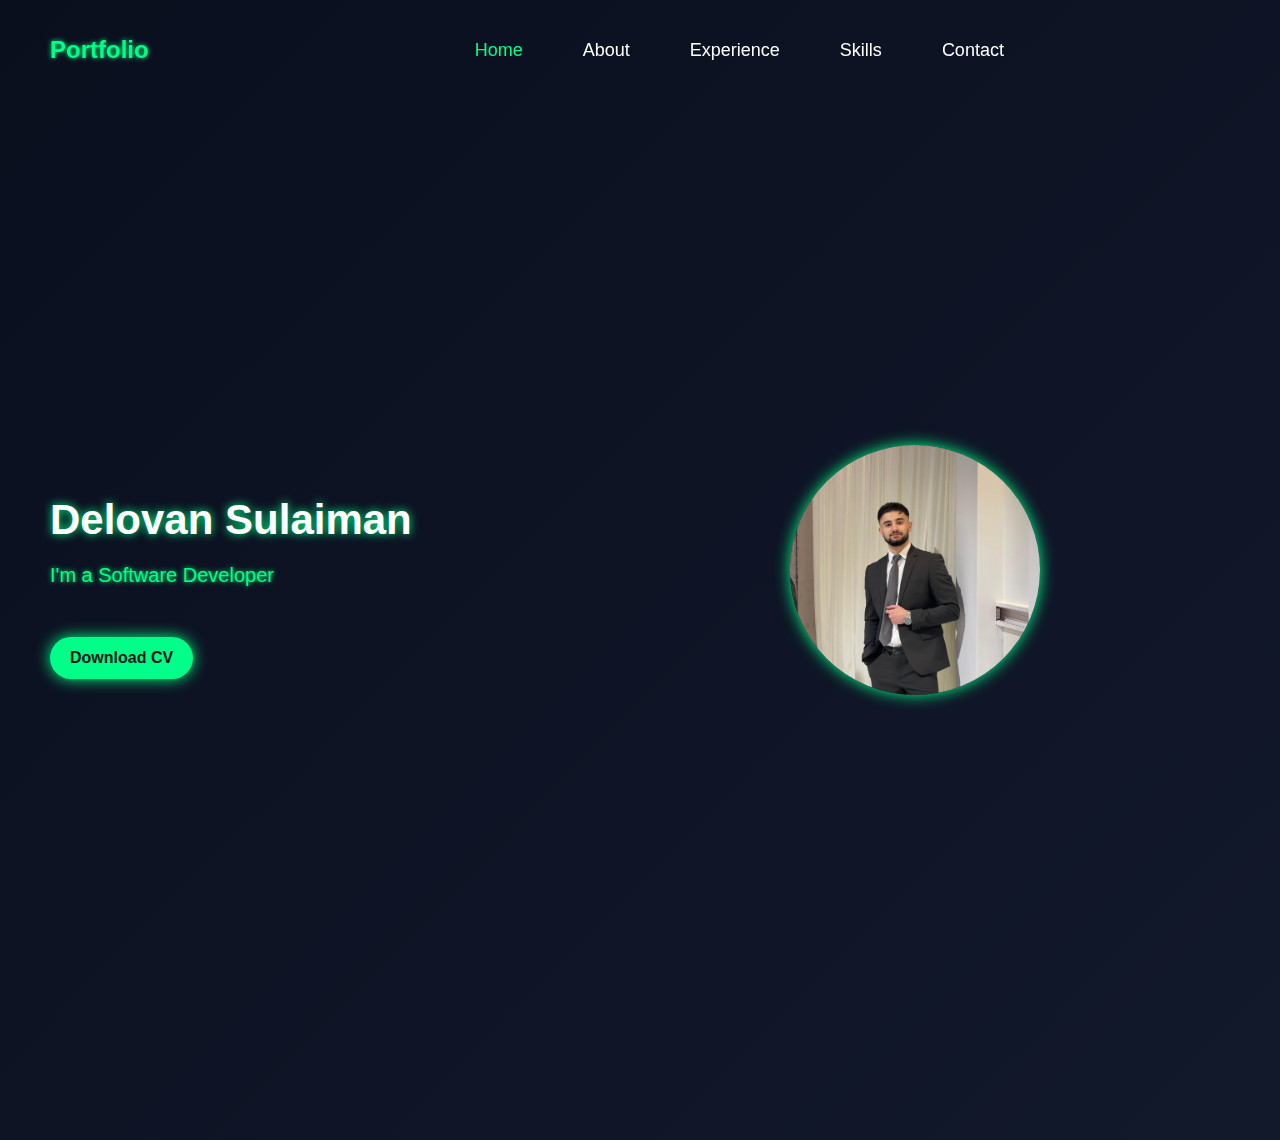
<file: index.html>
<!DOCTYPE html>
<html lang="en">
<head>
    <meta charset="UTF-8">
    <meta name="viewport" content="width=device-width, initial-scale=1.0">
    <title>Delovan Sulaiman - Portfolio</title>
    <link rel="stylesheet" href="styles.css">
    
</head>
<script defer src="script.js"></script>
<body>
    <header>
        <div class="menu-toggle" onclick="toggleMenu()">
            <div></div>
            <div></div>
            <div></div>
        </div>        
        <nav>
            <h1 class="logo">Portfolio</h1>
            <ul>
                <li><a href="index.html" class="active">Home</a></li>
                <li><a href="about.html">About</a></li>
                <li><a href="experience.html">Experience</a></li>
                <li><a href="skills.html">Skills</a></li>
                <li><a href="contact.html">Contact</a></li>
            </ul>
        </nav>
    </header>

    <section id="home" class="hero">
        <div class="hero-content">
            <h2>Delovan Sulaiman</h2>
            <p class="role">I'm a <span class="highlight">Software Developer</span></p>
            <a href="Delovan_Sulaiman_-_Software_Developer (2).pdf" class="btn" download>Download CV</a>
        </div>
        <div class="hero-image">
            <img src="profile.jpeg" alt="Delovan Sulaiman">
        </div>
    </section>
</body>
</html>
</file>
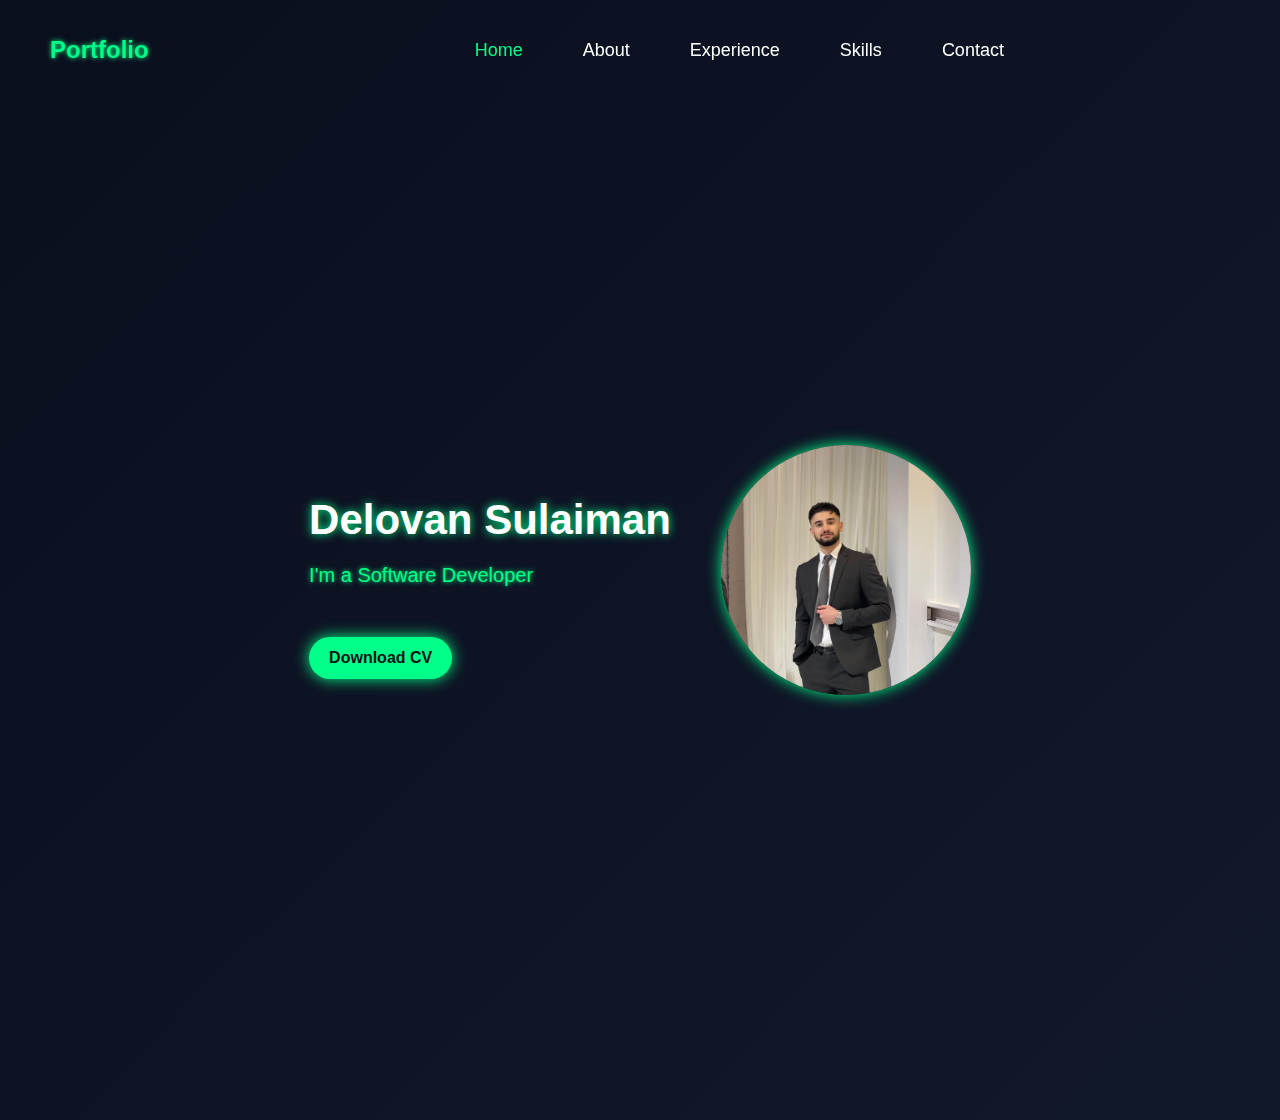
<file: public/index.html>
<!DOCTYPE html>
<html lang="en">
<head>
    <meta charset="UTF-8">
    <meta name="viewport" content="width=device-width, initial-scale=1.0">
    <title>Delovan Sulaiman - Portfolio</title>
    <link rel="stylesheet" href="styles.css">
    <script defer src="script.js"></script>
</head>
<body>
    <header>
        <div class="menu-toggle" onclick="toggleMenu()">
            <div></div>
            <div></div>
            <div></div>
        </div>        
        <nav>
            <h1 class="logo">Portfolio</h1>
            <ul>
                <li><a href="index.html" class="active">Home</a></li>
                <li><a href="about.html">About</a></li>
                <li><a href="experience.html">Experience</a></li>
                <li><a href="skills.html">Skills</a></li>
                <li><a href="contact.html">Contact</a></li>
            </ul>
        </nav>
    </header>

    <section id="home" class="hero">
        <div class="hero-content">
            <h2>Delovan Sulaiman</h2>
            <p class="role">I'm a <span class="highlight">Software Developer</span></p>
            <a href="Delovan_Sulaiman_-_Software_Developer (2).pdf" class="btn" download>Download CV</a>
        </div>
        <div class="hero-image">
            <img src="images/profile.jpeg" alt="Delovan Sulaiman">
        </div>
    </section>
</body>
</html>
</file>
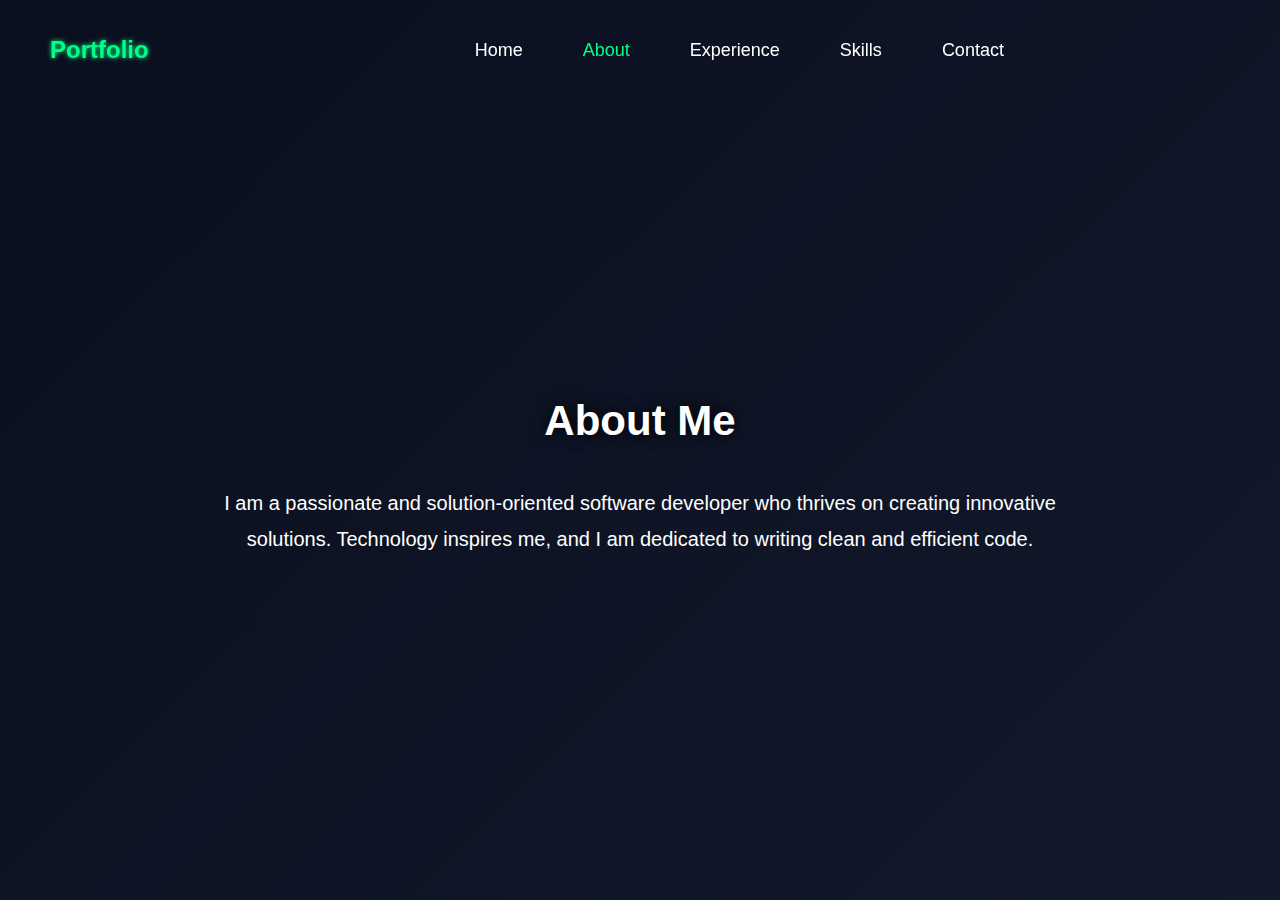
<file: about.html>
<!DOCTYPE html>
<html lang="en">
<head>
    <meta charset="UTF-8">
    <meta name="viewport" content="width=device-width, initial-scale=1.0">
    <title>About Me</title>
    <link rel="stylesheet" href="styles.css">
    
</head>
<script defer src="script.js"></script>
<body>
    <header>
        <div class="menu-toggle" onclick="toggleMenu()">
            <div></div>
            <div></div>
            <div></div>
        </div>      
        <nav>
            <h1 class="logo">Portfolio</h1>
            <ul>
                <li><a href="index.html">Home</a></li>
                <li><a href="about.html" class="active">About</a></li>
                <li><a href="experience.html">Experience</a></li>
                <li><a href="skills.html">Skills</a></li>
                <li><a href="contact.html">Contact</a></li>
            </ul>
        </nav>
    </header>

    <section class="section">
        <h2>About Me</h2>
        <p>I am a passionate and solution-oriented software developer who thrives on creating innovative solutions. 
        Technology inspires me, and I am dedicated to writing clean and efficient code.</p>
    </section>
</body>
</html>
</file>
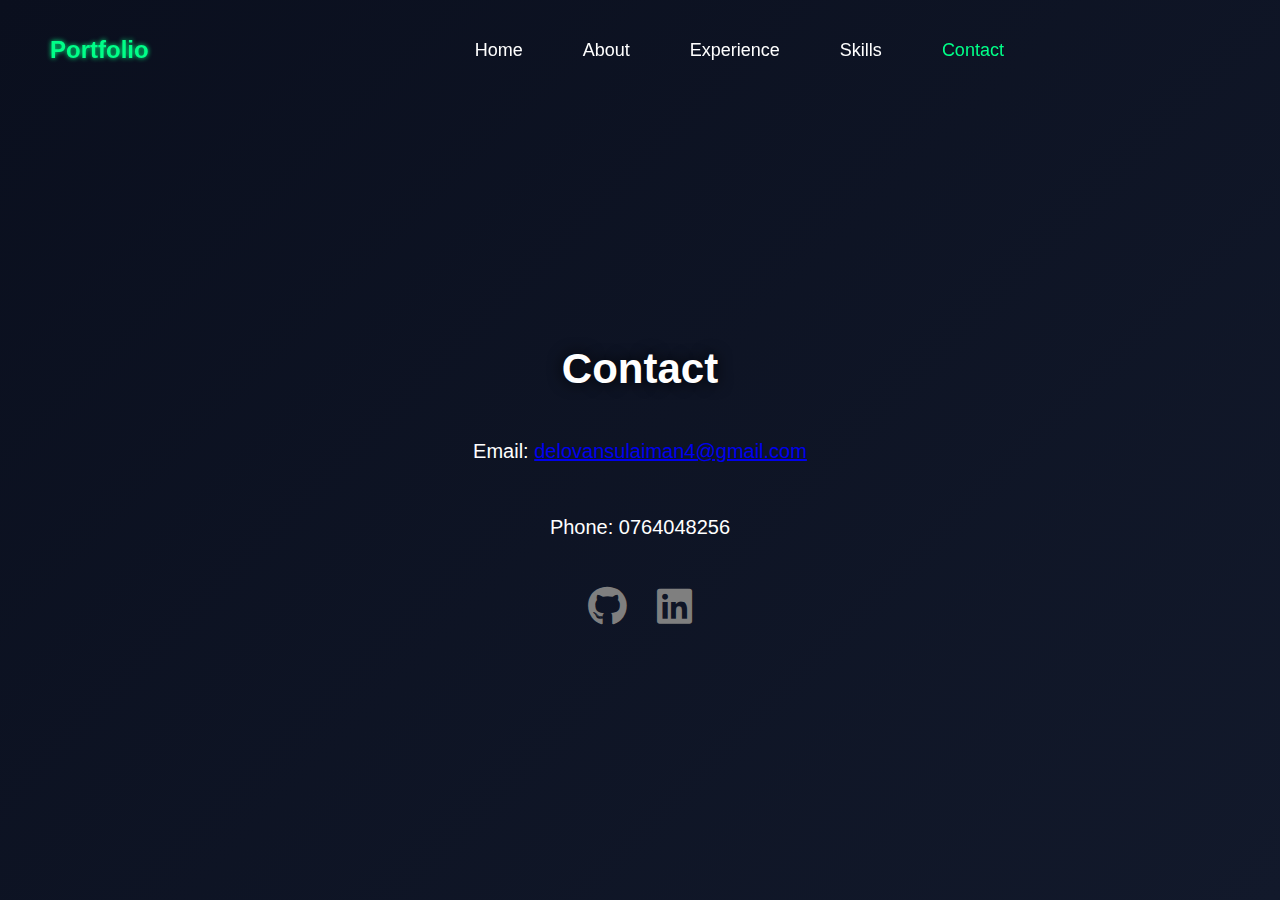
<file: contact.html>
<!DOCTYPE html>
<html lang="en">
<head>
    <meta charset="UTF-8">
    <meta name="viewport" content="width=device-width, initial-scale=1.0">
    <title>Contact - Delovan Sulaiman</title>
    <link rel="stylesheet" href="styles.css">
    <link rel="stylesheet" href="https://cdnjs.cloudflare.com/ajax/libs/font-awesome/6.0.0/css/all.min.css">
    

</head>
<script defer src="script.js"></script>
<body>
    <header>
        <div class="menu-toggle" onclick="toggleMenu()">
            <div></div>
            <div></div>
            <div></div>
        </div>      
        <nav>
            <h1 class="logo">Portfolio</h1>
            <ul>
                <li><a href="index.html">Home</a></li>
                <li><a href="about.html">About</a></li>
                <li><a href="experience.html">Experience</a></li>
                <li><a href="skills.html">Skills</a></li>
                <li><a href="contact.html" class="active">Contact</a></li>
            </ul>
        </nav>
    </header>
    
    <section class="section">
        <h2>Contact</h2>
        <p>Email: <a href="mailto:delovansulaiman4@gmail.com">delovansulaiman4@gmail.com</a></p>
        <p>Phone: 0764048256</p>

        <div class="contact-icons">
            <a href="https://github.com/Delo4x" target="_blank" title="GitHub">
                <i class="fab fa-github"></i>
            </a>
            <a href="https://www.linkedin.com/in/delovan-sulaiman-542654332/" target="_blank" title="LinkedIn">
                <i class="fab fa-linkedin"></i>
            </a>
        </div>
        
        
    </section>
</body>
</html>
</file>
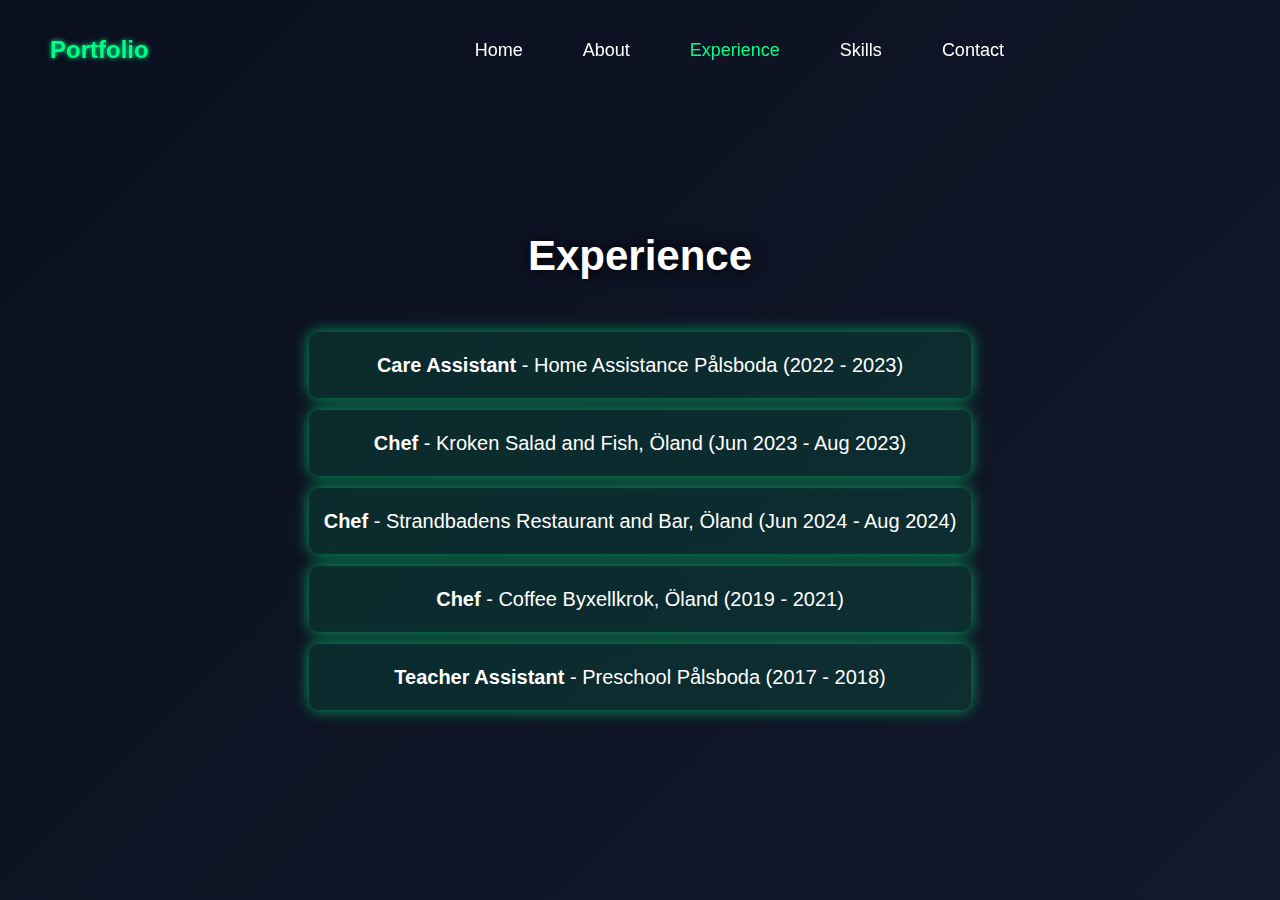
<file: experience.html>
<!DOCTYPE html>
<html lang="en">
<head>
    <meta charset="UTF-8">
    <meta name="viewport" content="width=device-width, initial-scale=1.0">
    <title>Experience - Delovan Sulaiman</title>
    <link rel="stylesheet" href="styles.css">
    
</head>
<script defer src="script.js"></script>
<body>
    <header>
        <div class="menu-toggle" onclick="toggleMenu()">
            <div></div>
            <div></div>
            <div></div>
        </div>      
        <nav>
            <h1 class="logo">Portfolio</h1>
            <ul>
                <li><a href="index.html">Home</a></li>
                <li><a href="about.html">About</a></li>
                <li><a href="experience.html" class="active">Experience</a></li>
                <li><a href="skills.html">Skills</a></li>
                <li><a href="contact.html">Contact</a></li>
            </ul>
        </nav>
    </header>
    
    <section class="section">
        <h2>Experience</h2>
        <ul>
            <li><strong>Care Assistant</strong> - Home Assistance Pålsboda (2022 - 2023)</li>
            <li><strong>Chef</strong> - Kroken Salad and Fish, Öland (Jun 2023 - Aug 2023)</li>
            <li><strong>Chef</strong> - Strandbadens Restaurant and Bar, Öland (Jun 2024 - Aug 2024)</li>
            <li><strong>Chef</strong> - Coffee Byxellkrok, Öland (2019 - 2021)</li>
            <li><strong>Teacher Assistant</strong> - Preschool Pålsboda (2017 - 2018)</li>
        </ul>
    </section>
</body>
</html>
</file>
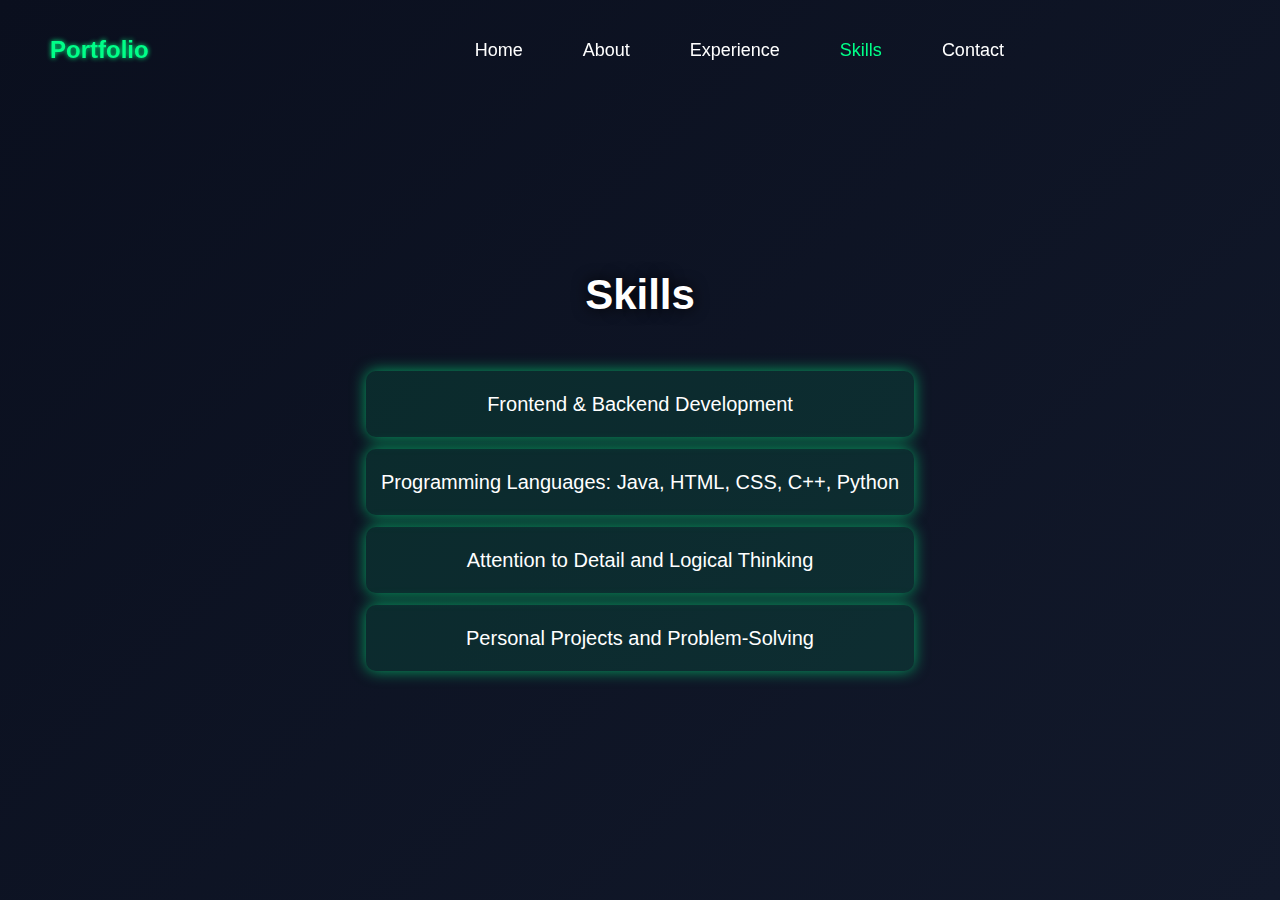
<file: skills.html>
<!DOCTYPE html>
<html lang="en">
<head>
    <meta charset="UTF-8">
    <meta name="viewport" content="width=device-width, initial-scale=1.0">
    <title>Skills - Delovan Sulaiman</title>
    <link rel="stylesheet" href="styles.css">
    
</head>
<script defer src="script.js"></script>
<body>
    <header>
        <div class="menu-toggle" onclick="toggleMenu()">
            <div></div>
            <div></div>
            <div></div>
        </div>      
        <nav>
            <h1 class="logo">Portfolio</h1>
            <ul>
                <li><a href="index.html">Home</a></li>
                <li><a href="about.html">About</a></li>
                <li><a href="experience.html">Experience</a></li>
                <li><a href="skills.html" class="active">Skills</a></li>
                <li><a href="contact.html">Contact</a></li>
            </ul>
        </nav>
    </header>
    
    <section class="section">
        <h2>Skills</h2>
        <ul>
            <li>Frontend & Backend Development</li>
            <li>Programming Languages: Java, HTML, CSS, C++, Python</li>
            <li>Attention to Detail and Logical Thinking</li>
            <li>Personal Projects and Problem-Solving</li>
        </ul>
    </section>
</body>
</html>
</file>
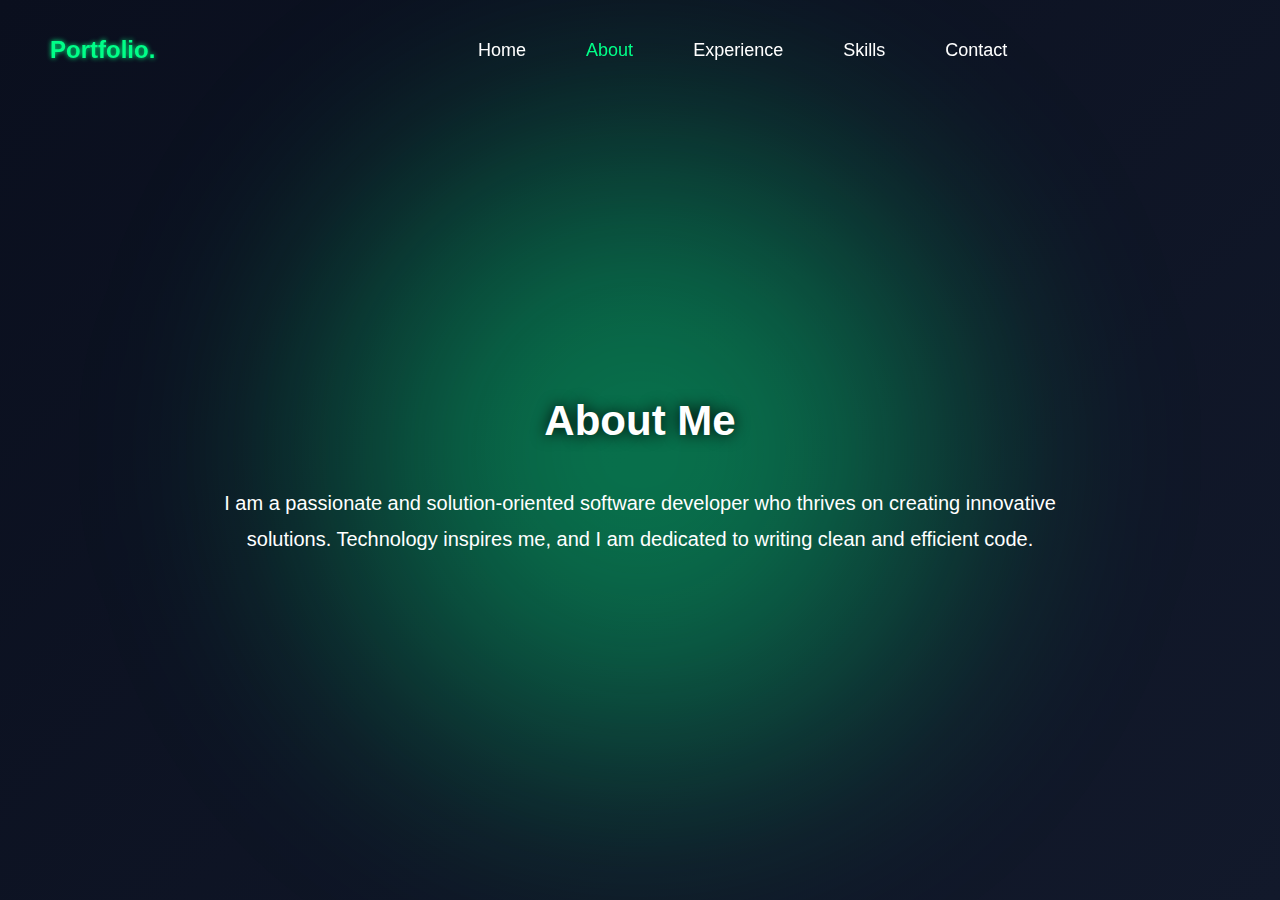
<file: public/about.html>
<!DOCTYPE html>
<html lang="en">
<head>
    <meta charset="UTF-8">
    <meta name="viewport" content="width=device-width, initial-scale=1.0">
    <title>About Me</title>
    <link rel="stylesheet" href="styles.css">
</head>
<body>
    <header>
        <nav>
            <h1 class="logo">Portfolio.</h1>
            <ul>
                <li><a href="index.html">Home</a></li>
                <li><a href="about.html" class="active">About</a></li>
                <li><a href="experience.html">Experience</a></li>
                <li><a href="skills.html">Skills</a></li>
                <li><a href="contact.html">Contact</a></li>
            </ul>
        </nav>
    </header>

    <section class="section">
        <h2>About Me</h2>
        <p>I am a passionate and solution-oriented software developer who thrives on creating innovative solutions. 
        Technology inspires me, and I am dedicated to writing clean and efficient code.</p>
    </section>
</body>
</html>
</file>
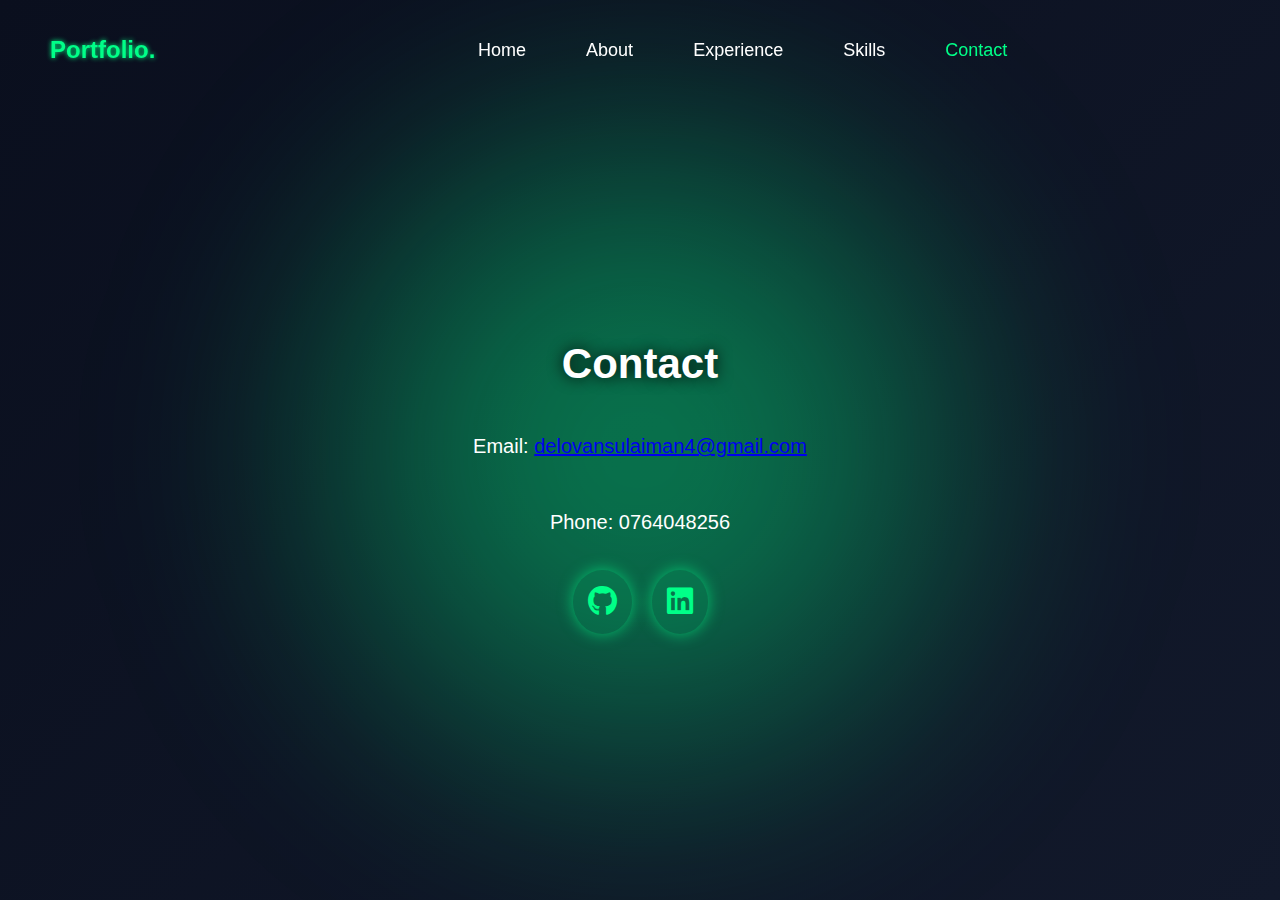
<file: public/contact.html>
<!DOCTYPE html>
<html lang="en">
<head>
    <meta charset="UTF-8">
    <meta name="viewport" content="width=device-width, initial-scale=1.0">
    <title>Contact - Delovan Sulaiman</title>
    <link rel="stylesheet" href="styles.css">
    <link rel="stylesheet" href="https://cdnjs.cloudflare.com/ajax/libs/font-awesome/6.0.0/css/all.min.css">

</head>
<body>
    <header>
        <nav>
            <h1 class="logo">Portfolio.</h1>
            <ul>
                <li><a href="index.html">Home</a></li>
                <li><a href="about.html">About</a></li>
                <li><a href="experience.html">Experience</a></li>
                <li><a href="skills.html">Skills</a></li>
                <li><a href="contact.html" class="active">Contact</a></li>
            </ul>
        </nav>
    </header>
    
    <section class="section">
        <h2>Contact</h2>
        <p>Email: <a href="mailto:delovansulaiman4@gmail.com">delovansulaiman4@gmail.com</a></p>
        <p>Phone: 0764048256</p>

        <div class="contact-icons">
            <a href="https://github.com/YOUR_GITHUB" target="_blank" title="GitHub">
                <i class="fab fa-github"></i>
            </a>
            <a href="https://linkedin.com/in/YOUR_LINKEDIN" target="_blank" title="LinkedIn">
                <i class="fab fa-linkedin"></i>
            </a>
        </div>
        
        
    </section>
</body>
</html>
</file>
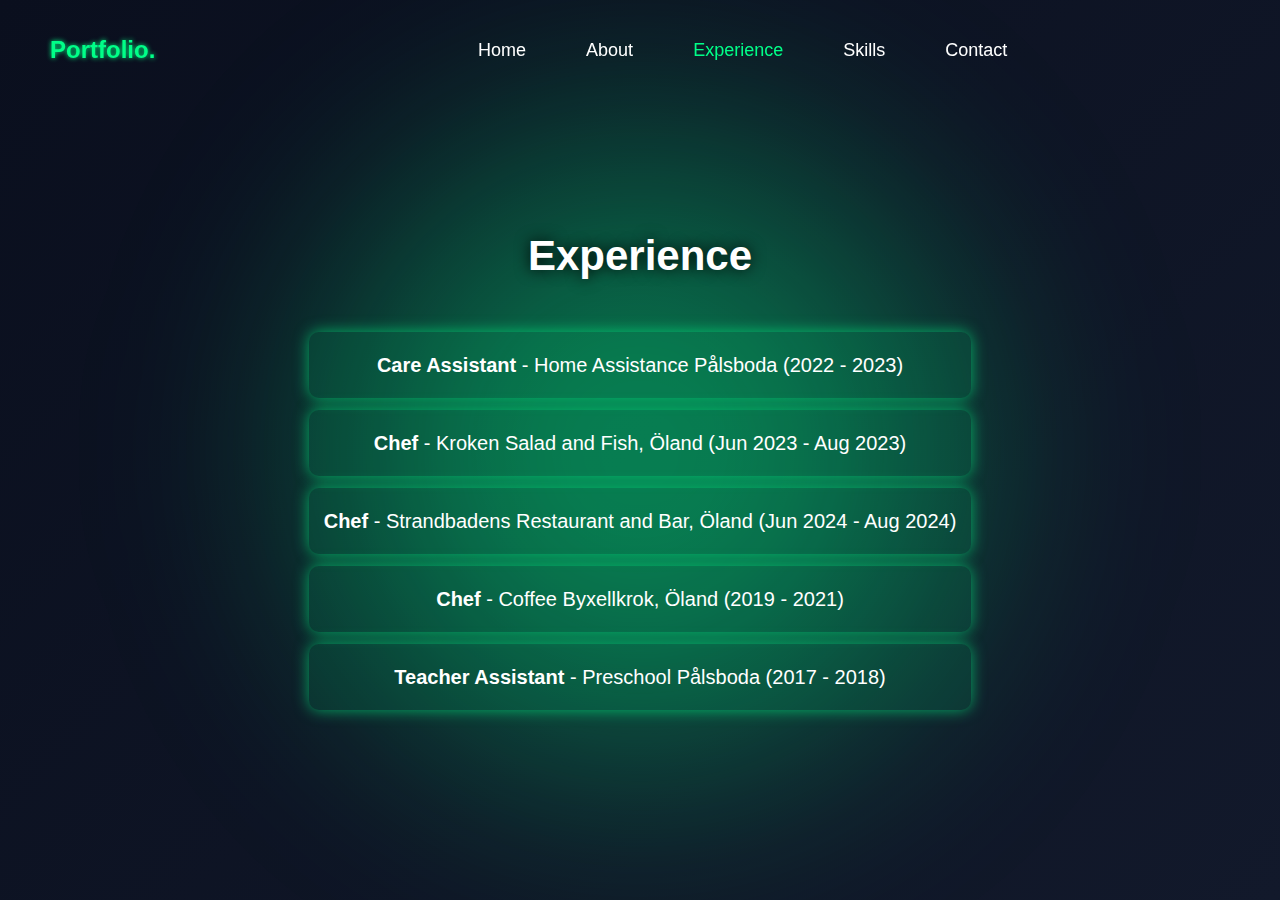
<file: public/experience.html>
<!DOCTYPE html>
<html lang="en">
<head>
    <meta charset="UTF-8">
    <meta name="viewport" content="width=device-width, initial-scale=1.0">
    <title>Experience - Delovan Sulaiman</title>
    <link rel="stylesheet" href="styles.css">
</head>
<body>
    <header>
        <nav>
            <h1 class="logo">Portfolio.</h1>
            <ul>
                <li><a href="index.html">Home</a></li>
                <li><a href="about.html">About</a></li>
                <li><a href="experience.html" class="active">Experience</a></li>
                <li><a href="skills.html">Skills</a></li>
                <li><a href="contact.html">Contact</a></li>
            </ul>
        </nav>
    </header>
    
    <section class="section">
        <h2>Experience</h2>
        <ul>
            <li><strong>Care Assistant</strong> - Home Assistance Pålsboda (2022 - 2023)</li>
            <li><strong>Chef</strong> - Kroken Salad and Fish, Öland (Jun 2023 - Aug 2023)</li>
            <li><strong>Chef</strong> - Strandbadens Restaurant and Bar, Öland (Jun 2024 - Aug 2024)</li>
            <li><strong>Chef</strong> - Coffee Byxellkrok, Öland (2019 - 2021)</li>
            <li><strong>Teacher Assistant</strong> - Preschool Pålsboda (2017 - 2018)</li>
        </ul>
    </section>
</body>
</html>
</file>
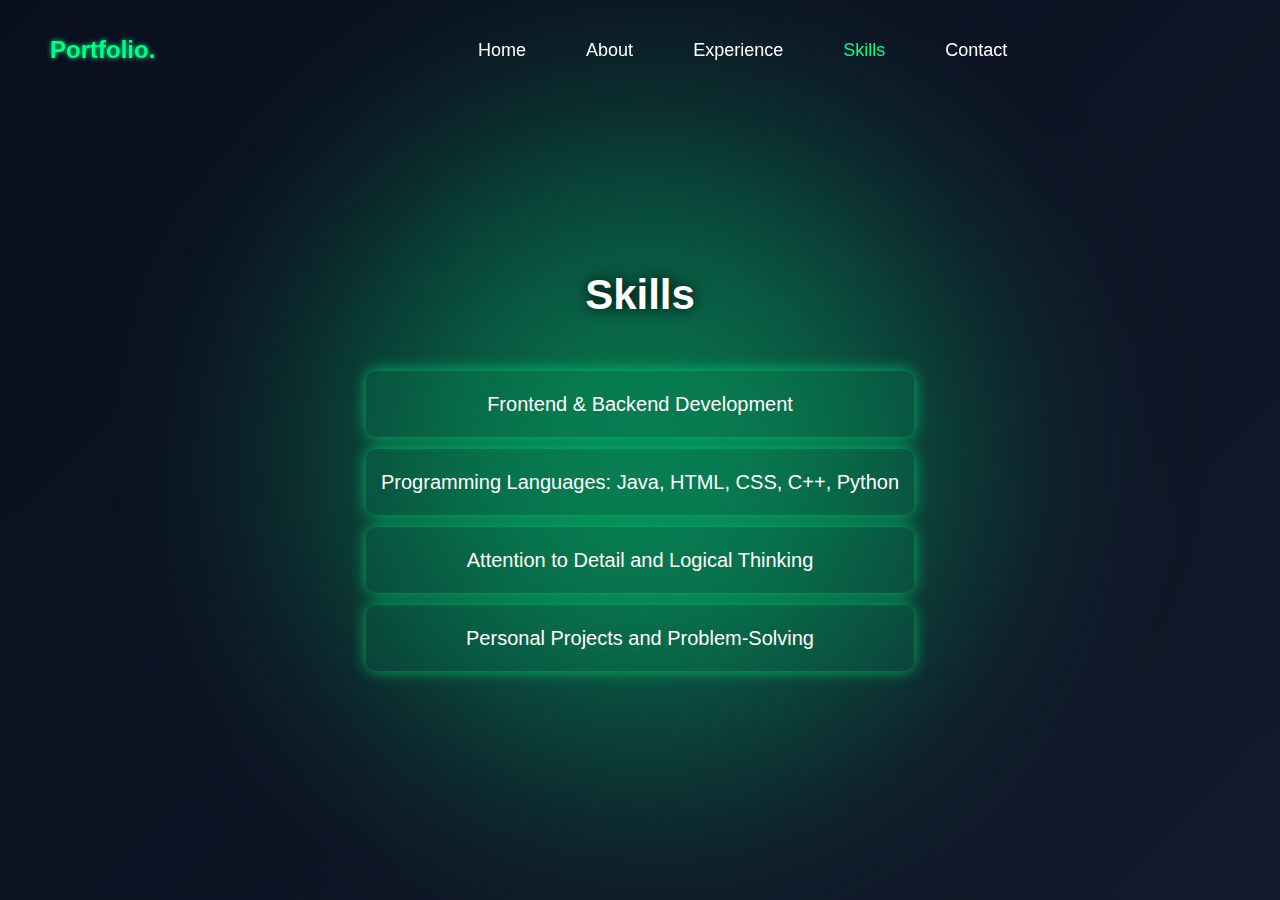
<file: public/skills.html>
<!DOCTYPE html>
<html lang="en">
<head>
    <meta charset="UTF-8">
    <meta name="viewport" content="width=device-width, initial-scale=1.0">
    <title>Skills - Delovan Sulaiman</title>
    <link rel="stylesheet" href="styles.css">
</head>
<body>
    <header>
        <nav>
            <h1 class="logo">Portfolio.</h1>
            <ul>
                <li><a href="index.html">Home</a></li>
                <li><a href="about.html">About</a></li>
                <li><a href="experience.html">Experience</a></li>
                <li><a href="skills.html" class="active">Skills</a></li>
                <li><a href="contact.html">Contact</a></li>
            </ul>
        </nav>
    </header>
    
    <section class="section">
        <h2>Skills</h2>
        <ul>
            <li>Frontend & Backend Development</li>
            <li>Programming Languages: Java, HTML, CSS, C++, Python</li>
            <li>Attention to Detail and Logical Thinking</li>
            <li>Personal Projects and Problem-Solving</li>
        </ul>
    </section>
</body>
</html>
</file>
<file: styles.css>
/* ===== GLOBAL STYLES ===== */
body {
    font-family: 'Poppins', sans-serif;
    margin: 0;
    padding: 0;
    background: linear-gradient(135deg, #0a0f1e, #12192b);
    color: #ffffff;
    text-align: center;
    overflow-x: hidden;
    min-height: 100vh;
    display: flex;
    flex-direction: column;
}
/* ===== SOCIAL ICONS - STÖRRE OCH GRÖN HOVER ===== */
.contact-icons {
    display: flex;
    justify-content: center;
    gap: 30px; /* Ger mellanrum mellan ikonerna */
    margin-top: 20px; /* Avstånd från texten ovan */
}

.contact-icons a {
    font-size: 40px; /* Gör ikonerna större */
    color: #7f7f7f; /* Standardfärg på ikoner */
    text-decoration: none;
    transition: all 0.3s ease-in-out;
}

.contact-icons a:hover {
    color: #00ff88; /* Lyser grönt vid hover */
    text-shadow: 0 0 15px #00ff88, 0 0 30px #00ff88; /* Glow-effekt */
    transform: scale(1.2); /* Gör ikonen lite större vid hover */
}

/* ===== NAVIGATION ===== */
nav {
    display: flex;
    justify-content: space-between;
    align-items: center;
    padding: 20px 50px;
    background: transparent;
    position: fixed;
    width: 100%;
    top: 0;
    z-index: 1000;
}

nav .logo {
    font-size: 24px;
    font-weight: bold;
    color: #00ff88;
    text-shadow: 0 0 5px #00ff88;
}

nav ul {
    list-style: none;
    display: flex;
    gap: 30px;
    padding: 0;
    margin: 0 auto;
    justify-content: center;
}

nav ul li a {
    color: #ffffff;
    text-decoration: none;
    font-size: 18px;
    transition: 0.3s;
    padding: 10px 15px;
}

nav ul li a:hover, nav ul li a.active {
    color: #00ff88;
}

/* ===== HAMBURGER MENU ===== */
.menu-toggle {
    display: none;
    flex-direction: column;
    cursor: pointer;
    padding: 10px;
    position: absolute;
    top: 20px;
    right: 20px;
    z-index: 1001;
}

.menu-toggle div {
    width: 30px;
    height: 4px;
    background-color: #ffffff;
    margin: 5px 0;
    transition: 0.3s;
}

/* ===== HERO SECTION ===== */
.hero {
    display: flex;
    flex-direction: row;
    justify-content: center;
    align-items: center;
    min-height: 100vh;
    padding: 120px 50px;
    gap: 50px;
    flex-wrap: wrap;
    text-align: left;
}

.hero-content {
    max-width: 500px;
    flex: 1 1 300px;
}

.hero-content h2 {
    font-size: 42px;
    margin-bottom: 20px;
    word-wrap: break-word;
    text-shadow: 0 0 10px #00ff88;
}

.hero-content .role {
    font-size: 20px;
    color: #00ff88;
    text-shadow: 0 0 5px #00ff88;
    margin-bottom: 20px;
}

.hero-content p {
    font-size: 18px;
    color: #cccccc;
    margin-top: 15px;
}

.hero-content .btn {
    display: inline-block;
    padding: 12px 20px;
    margin-top: 30px;
    background: #00ff88;
    color: #0d1117;
    text-decoration: none;
    font-weight: bold;
    border-radius: 50px;
    transition: 0.3s;
    box-shadow: 0 0 15px #00ff88;
}

.hero-content .btn:hover {
    background: #ffffff;
    color: #0d1117;
}

/* ===== PROFILE IMAGE ===== */
.hero-image {
    display: flex;
    justify-content: center;
    align-items: center;
    flex: 1 1 250px;
    text-align: center;
}

.hero-image img {
    width: 250px;
    height: 250px;
    border-radius: 50%;
    object-fit: cover;
    max-width: 100%;
    box-shadow: 0 0 15px #00ff88;
}

/* ===== SECTIONS ===== */
.section {
    padding: 160px 50px 120px;
    text-align: center;
    position: relative;
    overflow: hidden;
    flex-grow: 1;
    display: flex;
    flex-direction: column;
    justify-content: center;
    align-items: center;
}

.section h2 {
    font-size: 42px;
    margin-bottom: 20px;
    color: #ffffff;
    text-shadow: 0 0 15px #000000;
    position: relative;
    transition: transform 0.3s ease, text-shadow 0.3s ease;
}

.section h2:hover {
    transform: scale(1.1);
    text-shadow: 0 0 25px #00ff88, 0 0 50px #00ff88;
}

.section p, .section ul {
    font-size: 20px;
    color: #ffffff;
    max-width: 900px;
    margin: 20px auto;
    text-align: center;
    line-height: 1.8;
}

.section ul {
    list-style: none;
    padding: 0;
}

.section ul li {
    background: rgba(0, 255, 136, 0.1);
    padding: 15px;
    margin: 12px 0;
    border-radius: 10px;
    box-shadow: 0 0 15px rgba(0, 255, 136, 0.6);
    transition: transform 0.3s ease, box-shadow 0.3s ease;
}

.section ul li:hover {
    transform: scale(1.05);
    box-shadow: 0 0 25px rgba(0, 255, 136, 1), 0 0 50px rgba(0, 255, 136, 0.8);
}

/* ===== RESPONSIV DESIGN ===== */
@media (max-width: 1024px) {
    .hero {
        flex-direction: column;
        text-align: center;
        padding: 100px 30px;
    }

    .hero-content {
        max-width: 100%;
        text-align: center;
    }

    .hero-image img {
        width: 180px;
        height: 180px;
    }

    .section {
        padding: 100px 30px;
    }
}

@media (max-width: 768px) {
    .hero {
        padding: 80px 20px;
    }

    .hero-content h2 {
        font-size: 28px;
    }

    .hero-content .role {
        font-size: 18px;
    }

    .hero-content .btn {
        padding: 10px 15px;
    }

    .hero-image img {
        width: 150px;
        height: 150px;
    }

    .section {
        padding: 80px 20px;
    }

    .section h2 {
        font-size: 28px;
    }

    .section p, .section ul {
        font-size: 16px;
    }
}

/* ===== NAVIGATION RESPONSIV ===== */
@media (max-width: 768px) {
    nav {
        padding: 10px 20px;
    }

    nav ul {
        flex-direction: column;
        position: absolute;
        top: 60px;
        right: 0;
        background: rgba(10, 15, 30, 0.95);
        width: 100%;
        display: none;
        padding: 20px;
        text-align: center;
    }

    nav ul.show {
        display: flex;
    }

    .menu-toggle {
        display: flex;
    }
}
</file>
<file: public/styles.css>
/* Global Styles */
body {
    font-family: 'Poppins', sans-serif;
    margin: 0;
    padding: 0;
    background: linear-gradient(135deg, #0a0f1e, #12192b);
    color: #ffffff;
    text-align: center;
    overflow-x: hidden;
    min-height: 100vh;
    display: flex;
    flex-direction: column;
    
}

/* Navigation Bar */
nav {
    display: flex;
    justify-content: space-between;
    align-items: center;
    padding: 20px 50px;
    background: transparent;
    position: fixed;
    width: 100%;
    top: 0;
    z-index: 1000;

}

nav .logo {
    font-size: 24px;
    font-weight: bold;
    color: #00ff88;
    text-shadow: 0 0 5px #00ff88;
}

nav ul {
    list-style: none;
    display: flex;
    gap: 30px;
    padding: 0;
    margin: 0 auto;
    justify-content: center;
}

nav ul li a {
    color: #ffffff;
    text-decoration: none;
    font-size: 18px;
    transition: 0.3s;
    padding: 10px 15px;
}

nav ul li a:hover, nav ul li a.active {
    color: #00ff88;
}

/* Hamburger Menu */
.menu-toggle {
    display: none;
    flex-direction: column;
    cursor: pointer;
    padding: 10px;
    position: absolute;
    top: 20px;
    right: 20px;
    z-index: 1001;
}

.menu-toggle div {
    width: 30px;
    height: 4px;
    background-color: #ffffff;
    margin: 5px 0;
    transition: 0.3s;
}

/* Mobilanpassad Navigation */
@media (max-width: 768px) {
    .menu-toggle {
        display: flex;
    }

    nav ul {
        flex-direction: column;
        align-items: center;
        gap: 15px;
        padding: 10px 0;
        background: rgba(10, 15, 30, 0.95);
        position: absolute;
        top: 60px;
        right: 0;
        width: 100%;
        display: none; /* Menyn är gömd från början */
        transition: 0.3s;
    }

    nav ul.show {
        display: flex; /* Visar menyn när klassen 'show' läggs till */
    }
}

/* Hero Section */
.hero {
    display: flex;
    justify-content: center;
    align-items: center;
    min-height: 100vh;
    padding: 120px 50px 100px;
    text-align: left;
    gap: 50px;
}

.hero-content {
    max-width: 500px;
    text-align: left;
}

.hero-content h2 {
    font-size: 42px;
    margin-bottom: 20px;
    color: #ffffff;
    text-shadow: 0 0 10px #00ff88;
}

.hero-content .role {
    font-size: 20px;
    color: #00ff88;
    text-shadow: 0 0 5px #00ff88;
    margin-bottom: 20px;
}

.hero-content p {
    font-size: 18px;
    color: #cccccc;
    margin-top: 15px;
}

.hero-content .btn {
    display: inline-block;
    padding: 12px 20px;
    margin-top: 30px;
    background: #00ff88;
    color: #0d1117;
    text-decoration: none;
    font-weight: bold;
    border-radius: 50px;
    transition: 0.3s;
    box-shadow: 0 0 15px #00ff88;
}

.hero-content .btn:hover {
    background: #ffffff;
    color: #0d1117;
}

/* Profile Image */
.hero-image {
    display: flex;
    justify-content: center;
    align-items: center;
}

.hero-image img {
    width: 250px;
    height: 250px;
    border-radius: 50%;
    object-fit: cover;
    box-shadow: 0 0 15px #00ff88;
}

/* Sections */
.section {
    padding: 160px 50px 120px;
    text-align: center;
    position: relative;
    overflow: hidden;
    flex-grow: 1;
    display: flex;
    flex-direction: column;
    justify-content: center;
    align-items: center;

}

/* Background Glow Effect - Fixar färgskillnaden */
.section::before {
    content: "";
    position: absolute;
    top: 50%;
    left: 50%;
    width: 900px;
    height: 900px;
    background: radial-gradient(circle, rgba(0, 255, 136, 0.4) 20%, rgba(0, 255, 136, 0) 70%);
    transform: translate(-50%, -50%);
    border-radius: 50%;
    filter: blur(80px);
    z-index: -1;
    animation: glowPulse 5s infinite alternate;
}

@keyframes glowPulse {
    from { opacity: 0.6; transform: translate(-50%, -50%) scale(1); }
    to { opacity: 1; transform: translate(-50%, -50%) scale(1.1); }
}

/* Titles & Text */
/* Flash & Expand Effect on Section Titles */
.section h2 {
    font-size: 42px;
    margin-bottom: 20px;
    color: #ffffff;
    text-shadow: 0 0 15px #000000;
    position: relative;
    z-index: 2;
    transition: transform 0.3s ease, text-shadow 0.3s ease;
}

/* När du hovrar över rubriken */
.section h2:hover {
    transform: scale(1.1); /* Gör rubriken större */
    text-shadow: 0 0 25px #00ff88, 0 0 50px #00ff88; /* Flash-effekt */
}


.section p, .section ul {
    font-size: 20px;
    color: #ffffff;
    max-width: 900px;
    margin: 20px auto;
    text-align: center;
    line-height: 1.8;
    position: relative;
    z-index: 2;
}

.section ul {
    list-style: none;
    padding: 0;
}

/* Experience Cards - Flash & Expand Effect */
.section ul li {
    background: rgba(0, 255, 136, 0.1);
    padding: 15px;
    margin: 12px 0;
    border-radius: 10px;
    box-shadow: 0 0 15px rgba(0, 255, 136, 0.6);
    position: relative;
    z-index: 2;
    transition: transform 0.3s ease, box-shadow 0.3s ease;
}

/* Hover-effekt */
.section ul li:hover {
    transform: scale(1.05); /* Gör rutan lite större */
    box-shadow: 0 0 25px rgba(0, 255, 136, 1), 0 0 50px rgba(0, 255, 136, 0.8); /* Flash-effekt */
}


/* Contact Section - Social Icons */
.contact-icons {
    display: flex;
    justify-content: center;
    gap: 20px;
    margin-top: 10px;
}

.contact-icons a {
    font-size: 30px;
    color: #00ff88;
    text-decoration: none;
    transition: 0.3s;
    background: rgba(0, 255, 136, 0.1);
    padding: 15px;
    border-radius: 50%;
    box-shadow: 0 0 15px rgba(0, 255, 136, 0.6);
}

.contact-icons a:hover {
    color: #ffffff;
    transform: scale(1.2);
    box-shadow: 0 0 10px rgba(0, 255, 136, 1);
}

/* Responsive Design */
@media (max-width: 768px) {
    .section {
        padding: 100px 20px;
    }

    .section h2 {
        font-size: 34px;
    }

    .section p, .section ul {
        font-size: 18px;
        max-width: 90%;
    }

    .section::before {
        width: 300px;
        height: 300px;
    }
}
</file>
